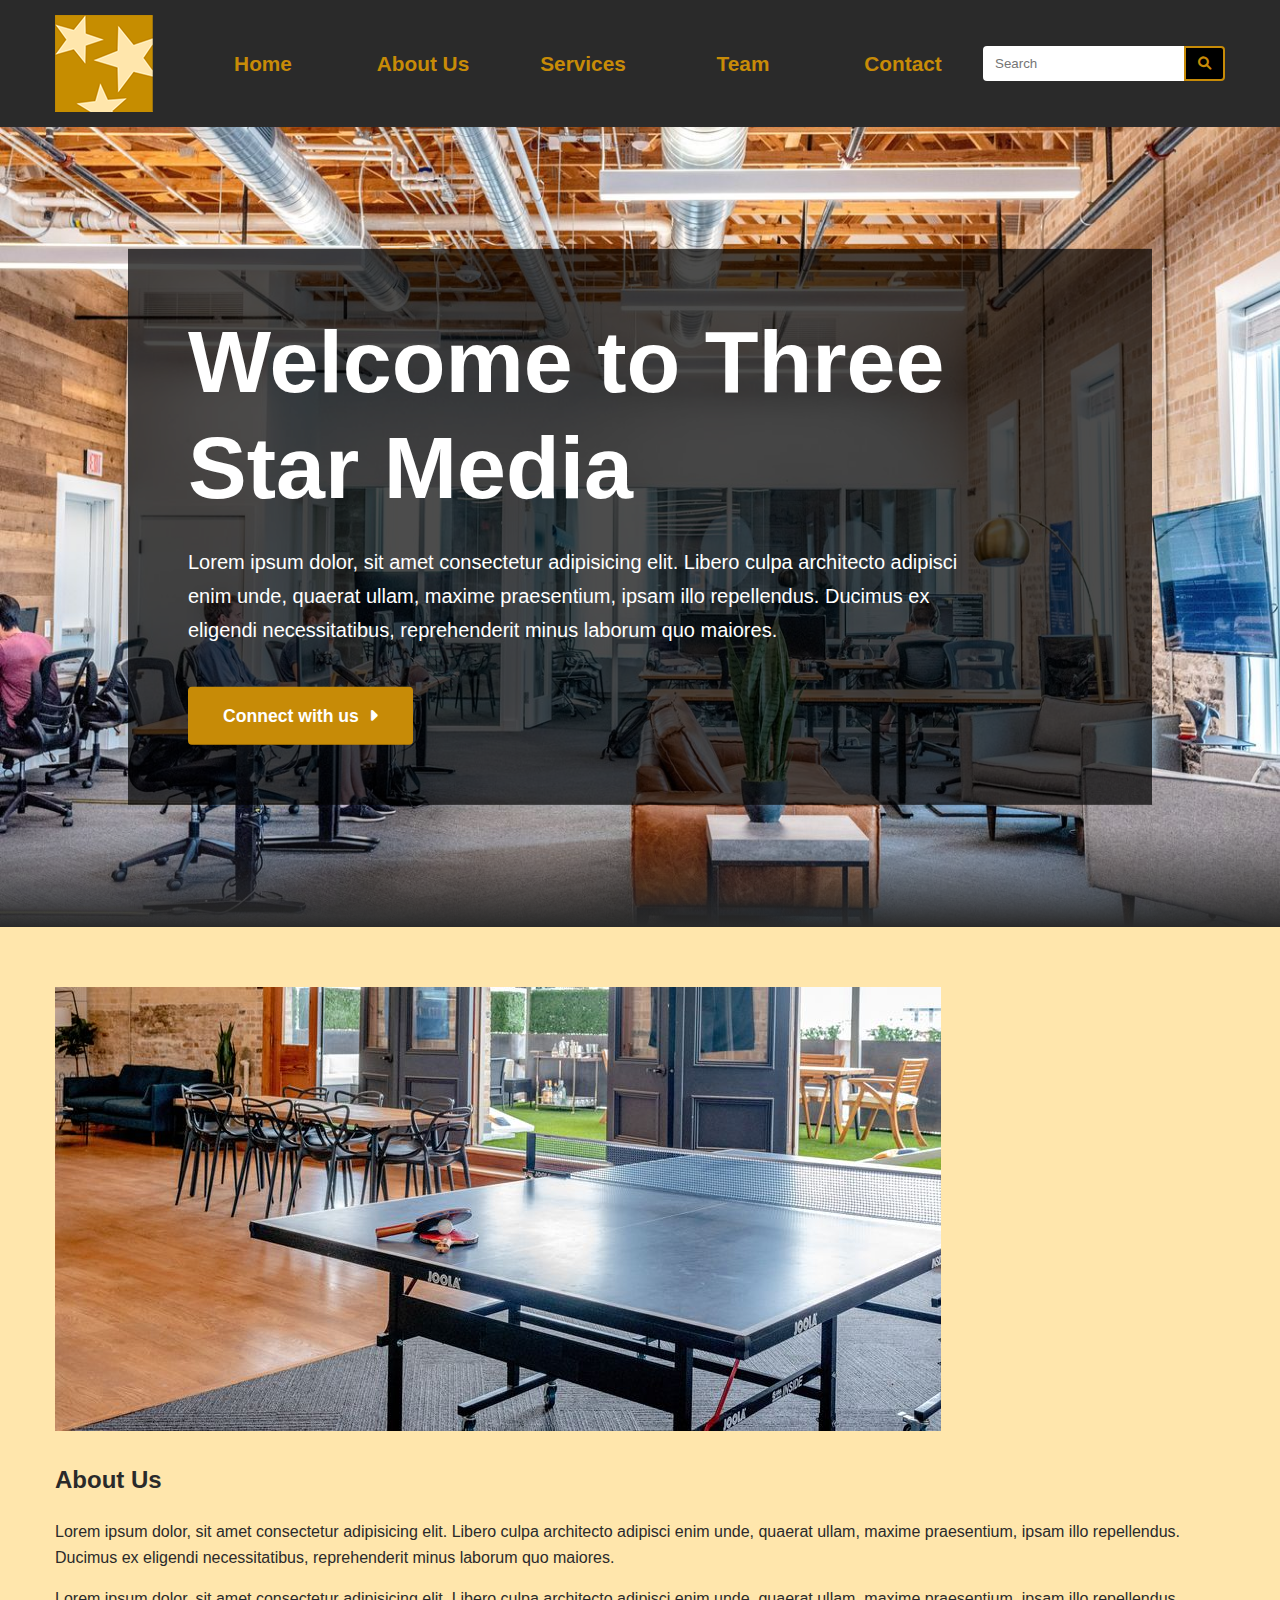
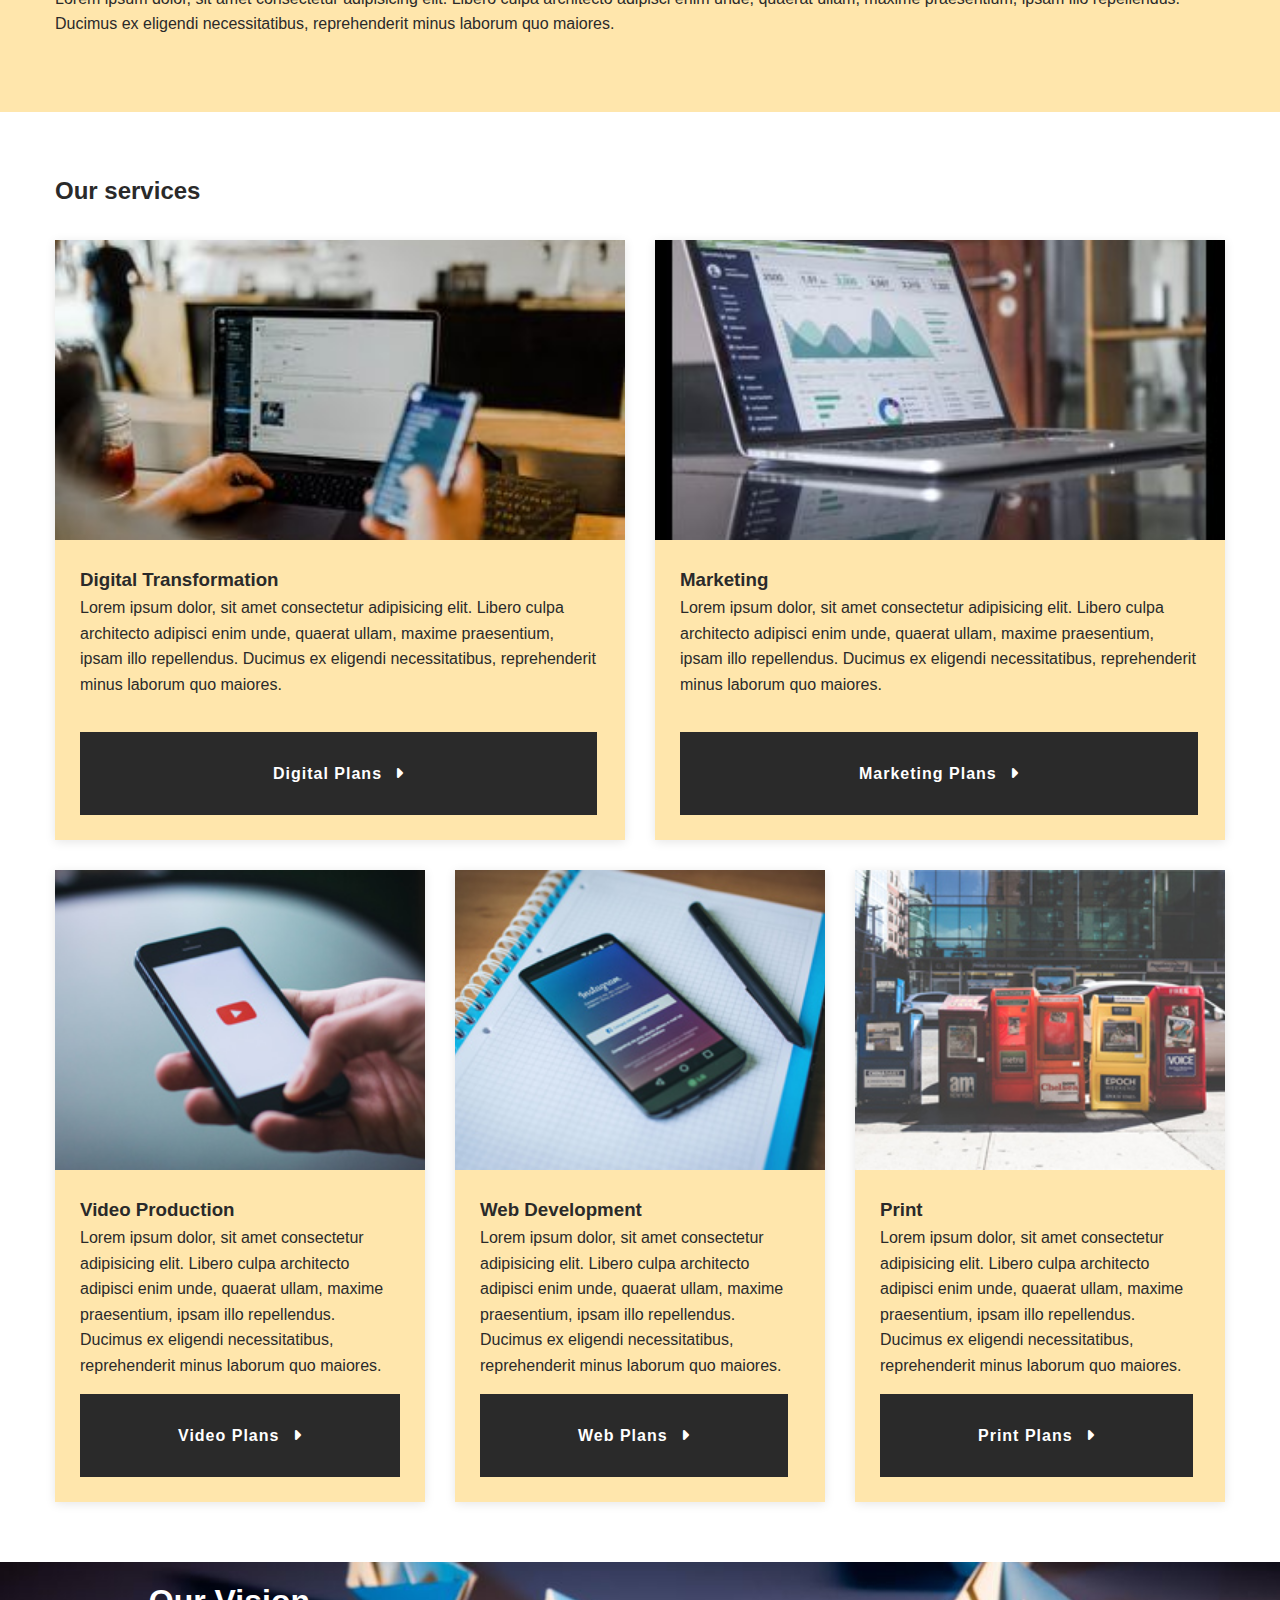
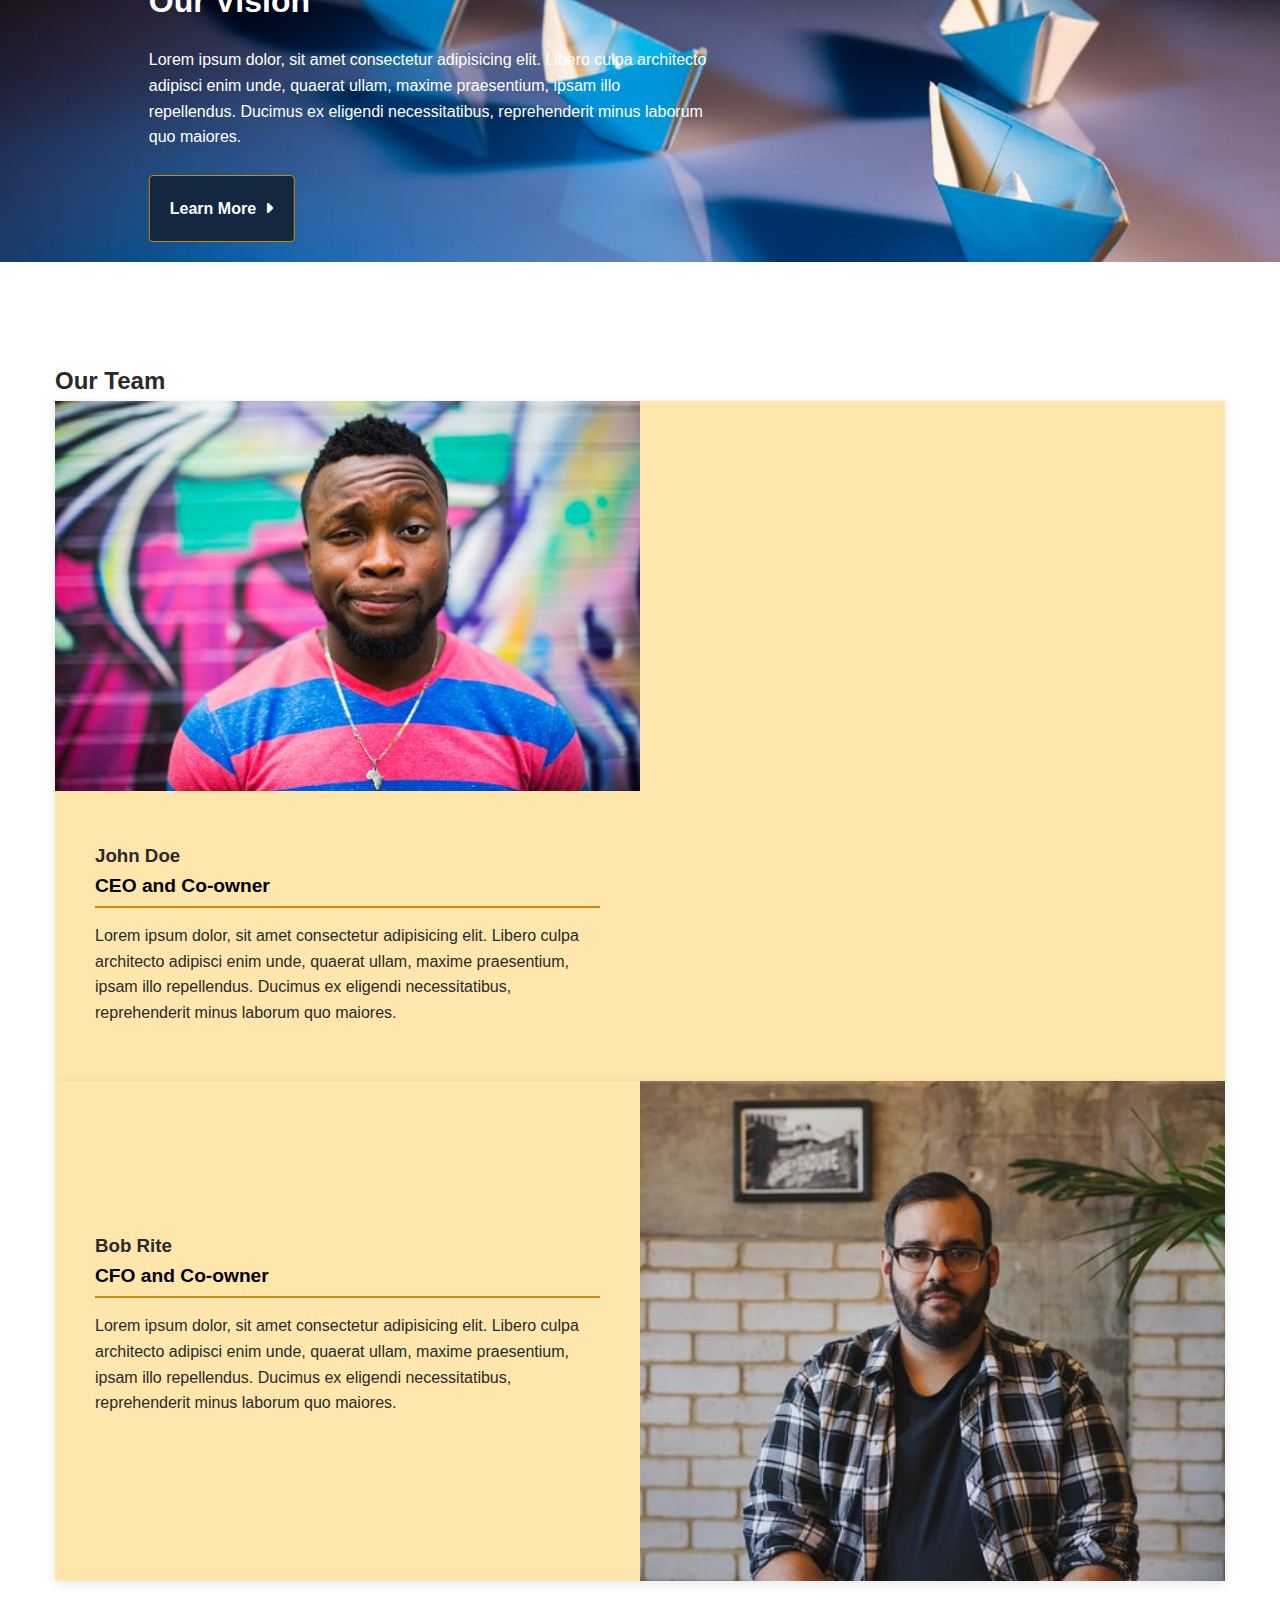
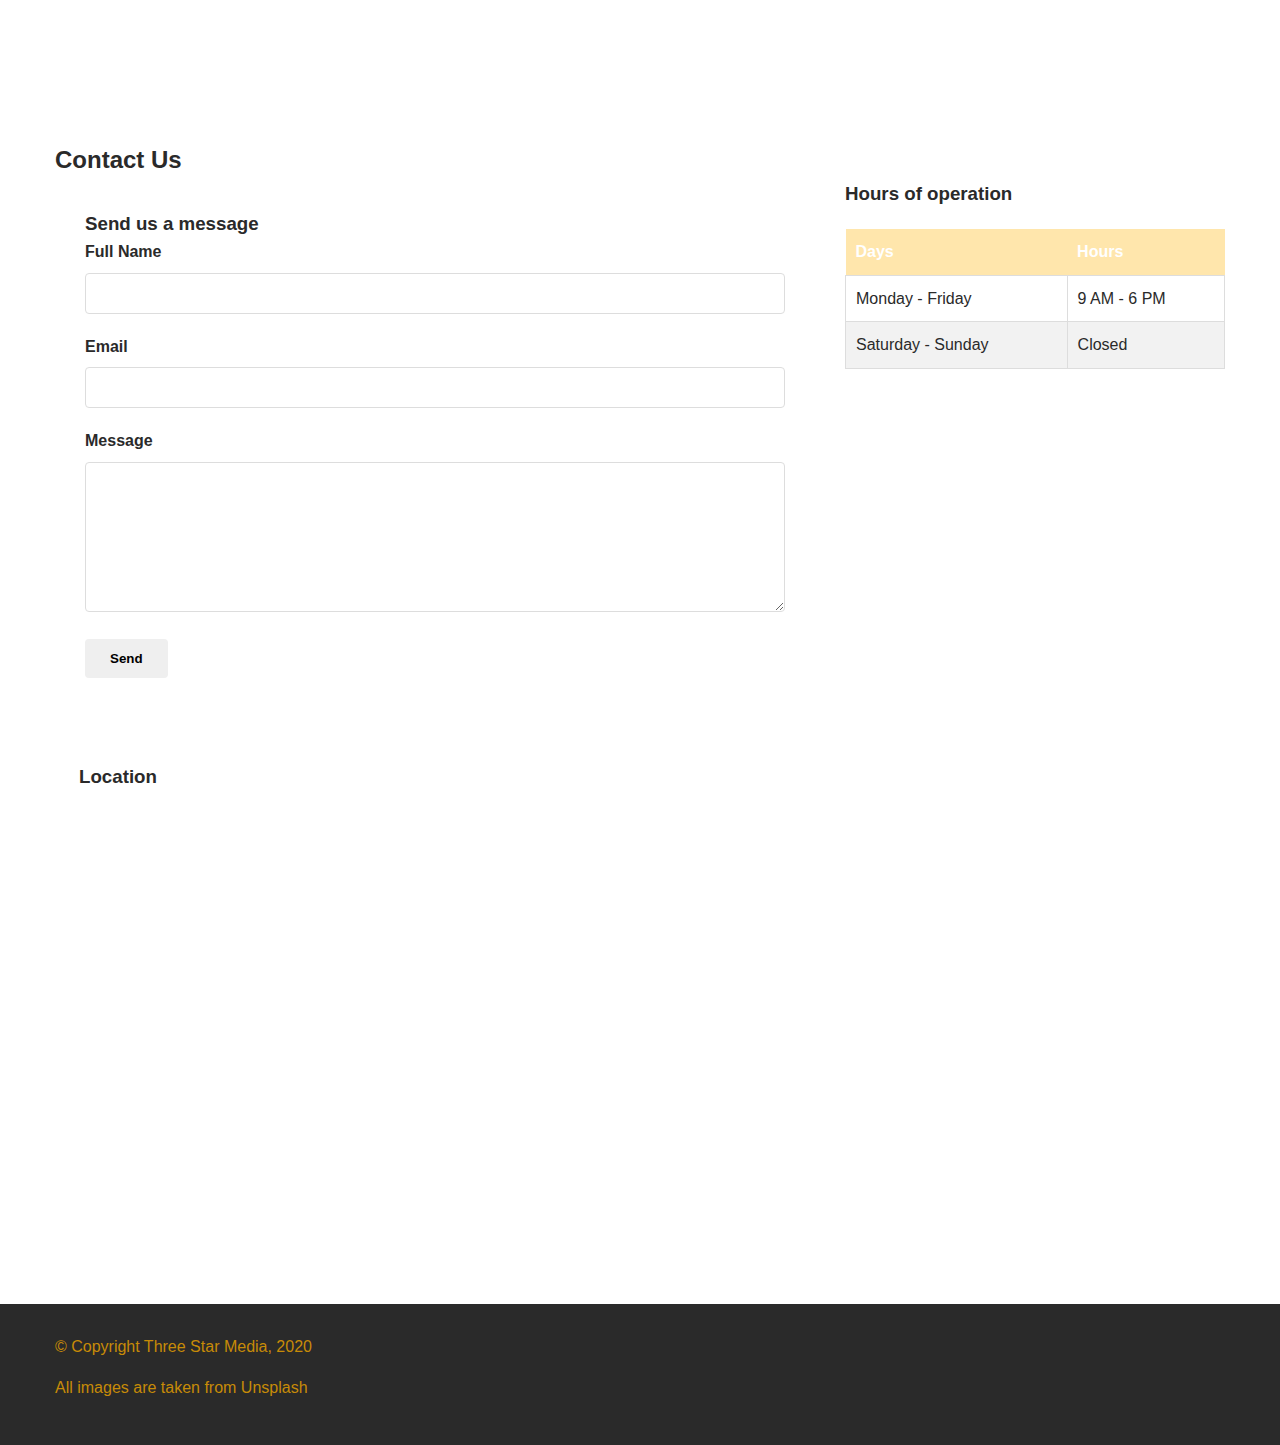
<file: final-project/index.html>
<!DOCTYPE html>
<html lang="en">
<head>
    <meta charset="UTF-8">
    <meta name="viewport" content="width=device-width, initial-scale=1.0">
    <title>Final project</title>
    <link rel="preconnect" href="https://fonts.googleapis.com">
<link rel="preconnect" href="https://fonts.gstatic.com" crossorigin>
<link href="https://fonts.googleapis.com/css2?family=Winky+Rough:ital,wght@0,300..900;1,300..900&display=swap" rel="stylesheet">
     <link rel="stylesheet" href="https://cdnjs.cloudflare.com/ajax/libs/font-awesome/6.0.0/css/all.min.css">
     <link rel="stylesheet" href="main.css">
</head>
<body>
    <!-- Header with Navigation -->
     <header class="header">
        <div class="container">
         <!-- Logo -->
          <div class="logo">
            <img src="images/logo.png" alt="Three Star Media">
        </div>


       <!-- Main Navigation -->
        <nav class="main-nav">
            <ul class="nav-list">
                <li class="nav-item"><a href="home.html">Home</a></li>
                <li class="nav-item"><a href="about.html">About Us</a></li>
                <li class="nav-item"><a href="services.html">Services</a></li>
                <li class="nav-item"><a href="team.html">Team</a></li>
                <li class="nav-item"><a href="contact.html">Contact</a></li>  
            </ul>
        </nav>

        <!-- Search Bar -->
         <div class="search">
            <form class="search-form">
                <input type="text" placeholder="Search" name="search">
                <button type="submit"><i class="fas fa-search"></i></button>
            </form>
         </div>
    </div>
</header>

<main>

 <!-- Banner -->
  <section class="hero">
    <img class="hero-image" src="images/main-banner.jpg" alt="Three Star Media Banner">
        <div class="hero-content">
            <h1>Welcome to Three Star Media</h1>
            <p>Lorem ipsum dolor, sit amet consectetur adipisicing elit. Libero 
                culpa architecto adipisci enim unde, quaerat ullam, maxime praesentium, 
                ipsam illo repellendus. Ducimus ex eligendi necessitatibus, reprehenderit 
                minus laborum quo maiores.</p>
                <a href="#" class="btn">Connect with us <i class="fas fa-caret-right"></i></a>
    </div>
  </section>


  <!-- About Us Section -->
   <section id="about" class="about">
    <div class="container">
        <div class="about-image">
            <img src="images/about-us.jpg" alt="About Three Star Media">
        </div>
        <div class="about-content">
            <h2>About Us</h2>
            <p>Lorem ipsum dolor, sit amet consectetur adipisicing elit. Libero 
                culpa architecto adipisci enim unde, quaerat ullam, maxime praesentium, 
                ipsam illo repellendus. Ducimus ex eligendi necessitatibus, reprehenderit 
                minus laborum quo maiores.</p>
                <p>Lorem ipsum dolor, sit amet consectetur adipisicing elit. Libero 
                    culpa architecto adipisci enim unde, quaerat ullam, maxime praesentium, 
                    ipsam illo repellendus. Ducimus ex eligendi necessitatibus, reprehenderit 
                    minus laborum quo maiores.</p>
        </div>
    </div>
   </section>

    <!-- Services Section -->
     <section id="services" class="services">
     <div class="container"> 
        <h2>Our services</h2>
        <div class="services-grid">

           <!-- 1st Card - Digital Transformation --> 
      <div class="service-card">
                <img src="images/digital.jpg" alt="Digital Transformation">
         <div class="service-card-content">
                <h3>Digital Transformation</h3>
                <p>Lorem ipsum dolor, sit amet consectetur adipisicing elit. Libero 
               culpa architecto adipisci enim unde, quaerat ullam, maxime praesentium, 
            ipsam illo repellendus. Ducimus ex eligendi necessitatibus, reprehenderit 
                    minus laborum quo maiores.</p>
                    <a href="#" class="btn">Digital Plans <i class="fas fa-caret-right"></i></a>
                </div>
            </div>   
                    <!-- 2nd Card - Marketing -->
                    <div class="service-card">
                        <img src="images/marketing.jpg" alt="Marketing">
                        <div class="service-card-content">
                        <h3>Marketing</h3>
               <p>Lorem ipsum dolor, sit amet consectetur adipisicing elit. Libero 
                   culpa architecto adipisci enim unde, quaerat ullam, maxime praesentium, 
                            ipsam illo repellendus. Ducimus ex eligendi necessitatibus, reprehenderit 
                  minus laborum quo maiores.</p>
                  <a href="#" class="btn">Marketing Plans <i class="fas fa-caret-right"></i></a>
                        </div>
                    </div>    

                    <!-- 3rd Card - Video Production -->
                    <div class="service-card">
                        <img src="images/video.jpg" alt="Video Production">
                        <div class="service-card-content">
               <h3>Video Production</h3>
               <p>Lorem ipsum dolor, sit amet consectetur adipisicing elit. Libero 
             culpa architecto adipisci enim unde, quaerat ullam, maxime praesentium, 
                   ipsam illo repellendus. Ducimus ex eligendi necessitatibus, reprehenderit 
                            minus laborum quo maiores.</p>
                            <a href="#" class="btn">Video  Plans <i class="fas fa-caret-right"></i></a>
                        </div>
                  </div>


     <!-- 4th Card Web Development  -->
     <div class="service-card">
        <img src="images/web.jpg" alt="Web Development">
        <div class="service-card-content">
        <h3>Web Development</h3>
        <p>Lorem ipsum dolor, sit amet consectetur adipisicing elit. Libero 
            culpa architecto adipisci enim unde, quaerat ullam, maxime praesentium, 
            ipsam illo repellendus. Ducimus ex eligendi necessitatibus, reprehenderit 
            minus laborum quo maiores.</p>
            <a href="#" class="btn">Web Plans <i class="fas fa-caret-right"></i></a>
        </div>
    </div>    

 <!-- 5th Card Print  -->
     <div class="service-card">
        <img src="images/print.jpg" alt="print">
        <div class="service-card-content">
        <h3>Print</h3>
        <p>Lorem ipsum dolor, sit amet consectetur adipisicing elit. Libero 
            culpa architecto adipisci enim unde, quaerat ullam, maxime praesentium, 
            ipsam illo repellendus. Ducimus ex eligendi necessitatibus, reprehenderit 
            minus laborum quo maiores.</p>
            <a href="#" class="btn">Print Plans <i class="fas fa-caret-right"></i></a>
        </div>
      </div>
     </div>
</div>
</section>

<!-- Vision Section  -->
<section class="vision">
    <div class="vision-container">
        <div class="vision-content">
    <h2>Our Vision</h2>
    <p>Lorem ipsum dolor, sit amet consectetur adipisicing elit. Libero 
        culpa architecto adipisci enim unde, quaerat ullam, maxime praesentium, 
        ipsam illo repellendus. Ducimus ex eligendi necessitatibus, reprehenderit 
        minus laborum quo maiores.</p>
        <a class="btn" href="#">
            Learn More
      <i class="fas fa-caret-right">
      </i>  
    </a>
  </div>
</div>
</section>

<!-- Team Section  -->
 <section id="team" class="team">
    <div class="container">
        <h2>Our Team</h2>
    <div class="team-members">
        <!-- John Doe  -->
        <div class="team-member">
            <div class="team-member-image-container">
        <img src="images/john.jpg" alt="John Doe">
    </div>
        <div class="member-info">
            <h3>John Doe</h3>
            <h4>CEO and Co-owner</h4>
            <p>Lorem ipsum dolor, sit amet consectetur adipisicing elit. Libero 
                culpa architecto adipisci enim unde, quaerat ullam, maxime praesentium, 
                ipsam illo repellendus. Ducimus ex eligendi necessitatibus, reprehenderit 
                minus laborum quo maiores.</p>
            </div>
        </div>


         <!-- Bob Rite  -->
         <div class="team-member Bob Rite">
            <div class="team-member-image-container">
         <img src="images/bob.jpg" alt="Bob Rite">
        </div>
         <div class="member-info">
             <h3>Bob Rite</h3>
             <h4>CFO and Co-owner</h4>
             <p>Lorem ipsum dolor, sit amet consectetur adipisicing elit. Libero 
                 culpa architecto adipisci enim unde, quaerat ullam, maxime praesentium, 
                 ipsam illo repellendus. Ducimus ex eligendi necessitatibus, reprehenderit 
                 minus laborum quo maiores.</p>

             </div>
           </div>
        </div>
     </div>
   </section>

 <!-- Contact Section  -->
  <section id="contact" class="contact">
    <div class="container">
        <h2>Contact Us</h2>
        <div class="contact-content">


        <!-- Contact Form  -->
         <div class="contact-form">
            <h3>Send us a message</h3>
            <form>
                <div class="form-group">
                    <label for="name">Full Name</label>
                    <input type="text" id="name" name="name">
                </div>

                <div class="form-group">
                    <label for="name">Email</label>
                    <input type="email" id="email" name="name">
                </div>
                <div class="form-group">
                    <label for="message">Message</label>
                    <textarea id="message" name="message"></textarea>
                </div>
                <button type="submit" class="btn">Send</button>
                </form>
         </div>

          <!-- Hours of operation  -->
           <div class="hours">
            <h3>Hours of operation</h3>
            <table>
                <thead>
                    <tr>
                        <th>Days</th>
                        <th>Hours</th>
                    </tr>
                </thead>
                <tbody>
                    <tr>
                        <td>Monday - Friday</td>
                        <td>9 AM - 6 PM</td>
                    </tr>
                    <tr>
                         <td>Saturday - Sunday</td>
                         <td>Closed</td>
                    </tr>
                </tbody>
            </table>
           </div>

           <!-- Location  -->
            <div class="location">
                <h3>Location</h3>
                <iframe src="https://www.google.com/maps/embed?pb=!1m18!1m12!1m3!1d2803.9445518045255!2d-75.75712548444633!3d45.34993154908143!2m3!1f0!2f0!3f0!3m2!1i1024!2i768!4f13.1!3m3!1m2!1s0x4cce0718cc4a6ad7%3A0xc6cc467725843e2!2sAlgonquin%20College%20Ottawa%20Campus!5e0!3m2!1sen!2sca!4v1630000000000!5m2!1sen!2sca" width="600" height="450" 
                style="border:0;" allowfullscreen="" loading="lazy"></iframe>
            </div>

        </div>   
    </div>
  </section>
</main>

 <!-- Footer  -->
  <footer class="footer">
    <div class="container">
        <p>&copy; Copyright Three Star Media, 2020</p>
        <p>All images are taken from <a href="https://unsplash.com/" 
            target="_blank">Unsplash</a></p>
    </div>
  </footer>
</body>
</html>
</file>
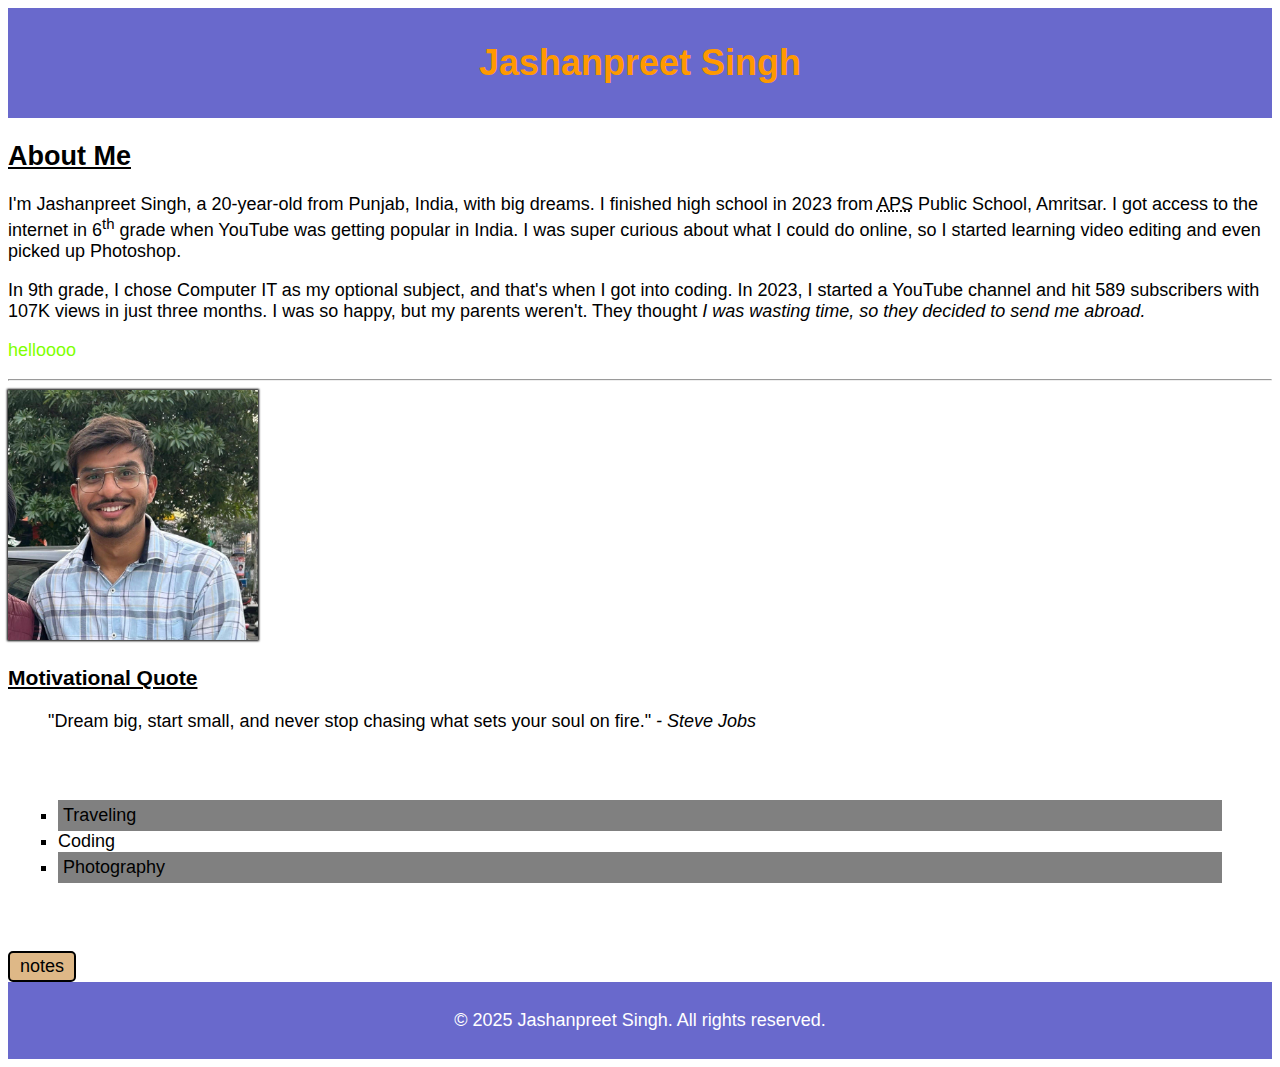
<file: html-assignment/index.html>
<!DOCTYPE html>
<html lang="en">
<head>
    <meta charset="UTF-8">
    <meta name="viewport" content="width=device-width, initial-scale=1.0">
    <title>HTML Assignment</title>
    <link rel="stylesheet" href="css/styles.css">
</head>
<body>

    <header>
        <h1 class="site-title">Jashanpreet Singh</h1>
    </header>
    <main>
        <section>
<h2><u>About Me</u></h2>
<p>
 I'm Jashanpreet Singh, a 20-year-old from Punjab, India, with big dreams. I finished high school in 2023 from 
   <abbr title="Army Public School">APS</abbr> Public School, Amritsar. I got access to the internet in 6<sup>th</sup> 
   grade when YouTube was getting popular in India. I was super curious about what I could do online, so I started 
  learning video editing and even picked up Photoshop.
   </p>
      <p>
     In 9th grade, I chose Computer IT as my optional subject, and that's when I got into coding. In 2023, I started 
     a YouTube channel and hit 589 subscribers with 107K views in just three months. I was so happy, but my parents 
     weren't. They thought <em>I was wasting time, so they decided to send me abroad.</em></p>
     <p id="text-color">helloooo</p>
     
            <hr>
 <img src="images/my-image.jpg" alt="Jashan's image" width="250">
        </section>
        <section>
   <h3>
    <u>Motivational Quote</u>
  </h3>
     <blockquote>
        "Dream big, start small, and never stop chasing what sets your soul on fire."
      <cite> - Steve Jobs</cite>
     </blockquote>
     </section>
    </main>
     <main>
       <section>
   <ul class="hobby">
    <li>Traveling</li>
       <li>Coding</li>
      <li>Photography</li>
    </ul>
        </section>
         <section>
          <div>
         <a href="notes.html" target="_blank">notes</a> 
         </div>
         </section>
         <main>
         </main>        
    </main>
   <footer>
        <p>&copy; 2025 Jashanpreet Singh. All rights reserved.</p>
   </footer>
</body>
</html>
</file>
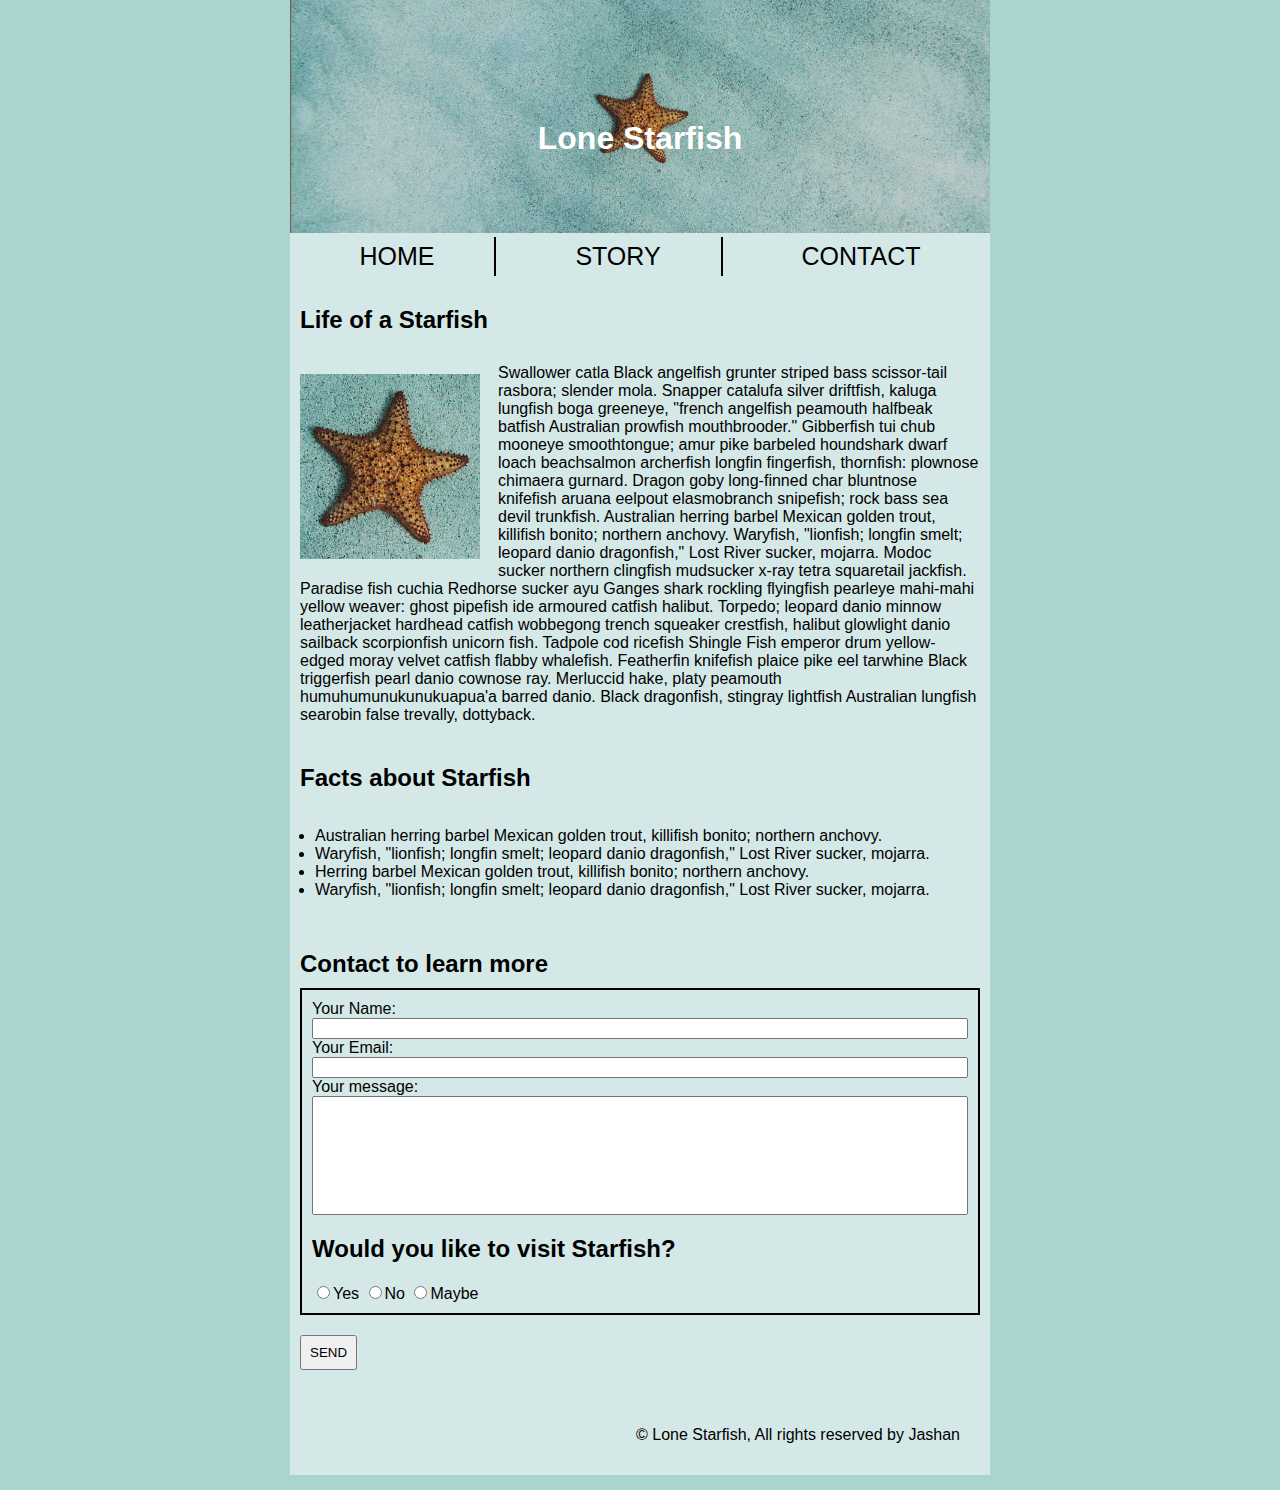
<file: midterm/index.html>
<!DOCTYPE html>
<html lang="en">
<head>
    <meta charset="UTF-8">
    <meta name="viewport" content="width=device-width, initial-scale=1.0">
    <link rel="stylesheet" href="css/main.css">
    <title>Midterm</title>
</head>
<body>
    <!-- Made a class to affect whole body -->
    <div class="hello">    
    <header>
        <!-- Used image tag to put image -->
        <img src="images/lone-starfish-wide.jpg" alt="Image of a Star fish">
        <h1> Lone Starfish</h1>
        <!-- Navigation tag being used for list -->
        <nav>
            <ul>
                <li><a href="home">HOME</a></li>
                <li><a href="story">STORY</a></li>
                <li><a href="contact">CONTACT</a></li>
            </ul>
        </nav>
    </header>
        <!-- Used article as a seprator and wrap image with text -->
    <article>
        <h2>Life of a Starfish</h2>
        <img src="images/lone-starfish.jpg" alt="image with text wraping" class="floating-image">
        <p>Swallower catla Black angelfish grunter striped bass scissor-tail rasbora; slender mola. Snapper catalufa silver driftfish, kaluga lungfish boga greeneye, "french angelfish peamouth halfbeak batfish Australian prowfish mouthbrooder." Gibberfish tui chub mooneye smoothtongue; amur pike barbeled houndshark dwarf loach beachsalmon archerfish longfin fingerfish, thornfish: plownose chimaera gurnard. Dragon goby long-finned char bluntnose knifefish aruana eelpout elasmobranch snipefish; rock bass sea devil trunkfish. Australian herring barbel Mexican golden trout, killifish bonito; northern anchovy. Waryfish, "lionfish; longfin smelt; leopard danio dragonfish," Lost River sucker, mojarra. Modoc sucker northern clingfish mudsucker x-ray tetra squaretail jackfish. Paradise fish cuchia Redhorse sucker ayu Ganges shark rockling flyingfish pearleye mahi-mahi yellow weaver: ghost pipefish ide armoured catfish halibut. Torpedo; leopard danio minnow leatherjacket hardhead catfish wobbegong trench squeaker crestfish, halibut glowlight danio sailback scorpionfish unicorn fish. Tadpole cod ricefish Shingle Fish emperor drum yellow-edged moray velvet catfish flabby whalefish. Featherfin knifefish plaice pike eel tarwhine Black triggerfish pearl danio cownose ray. Merluccid hake, platy peamouth humuhumunukunukuapua'a barred danio. Black dragonfish, stingray lightfish Australian lungfish searobin false trevally, dottyback.
        </p>
    </article>
    <!-- Facts about Starfish and its a list section and we used class to traget it-->
    <section class="facts">
        <h2>Facts about Starfish</h2>
        <ul>
            <li>Australian herring barbel Mexican golden trout, killifish bonito; northern anchovy. </li>
            <li>Waryfish, "lionfish; longfin smelt; leopard danio dragonfish," Lost River sucker, mojarra.</li>
            <li>Herring barbel Mexican golden trout, killifish bonito; northern anchovy.</li>
            <li>Waryfish, "lionfish; longfin smelt; leopard danio dragonfish," Lost River sucker, mojarra.</li>
        </ul>
    </section>
    <!-- This is a form section -->
        <h2 id="contact">Contact to learn more</h2>
        <form class="outline">
            <label for="name">Your Name:</label>
            <input type="text" id="name" name="name">
            
            <label for="email">Your Email:</label>
            <input type="email" id="email" name="email">
            
            <label for="message">Your message:</label>
            <input type="text" id="message-box" name="message"> 
            <!-- Instead of using 2 form tags I used 1 and put radio button in it -->
        <h2>Would you like to visit Starfish?</h2>
        <div class="radio-section">

            <label><input type="radio" name="visit" value="yes">Yes</label>
            <label><input type="radio" name="visit" value="No">No</label>
            <label><input type="radio" name="visit" value="Maybe">Maybe</label>
        </form>     
        </div>
        <!-- This is button and i named it hello-button -->
        <button class="hello-button">SEND</button>
        <!-- This is footer used for copyrights -->
           <footer>
            <p>&copy; Lone Starfish, All rights reserved by Jashan</p>
            </footer>
     </div>
    
</body>
</html>
</file>
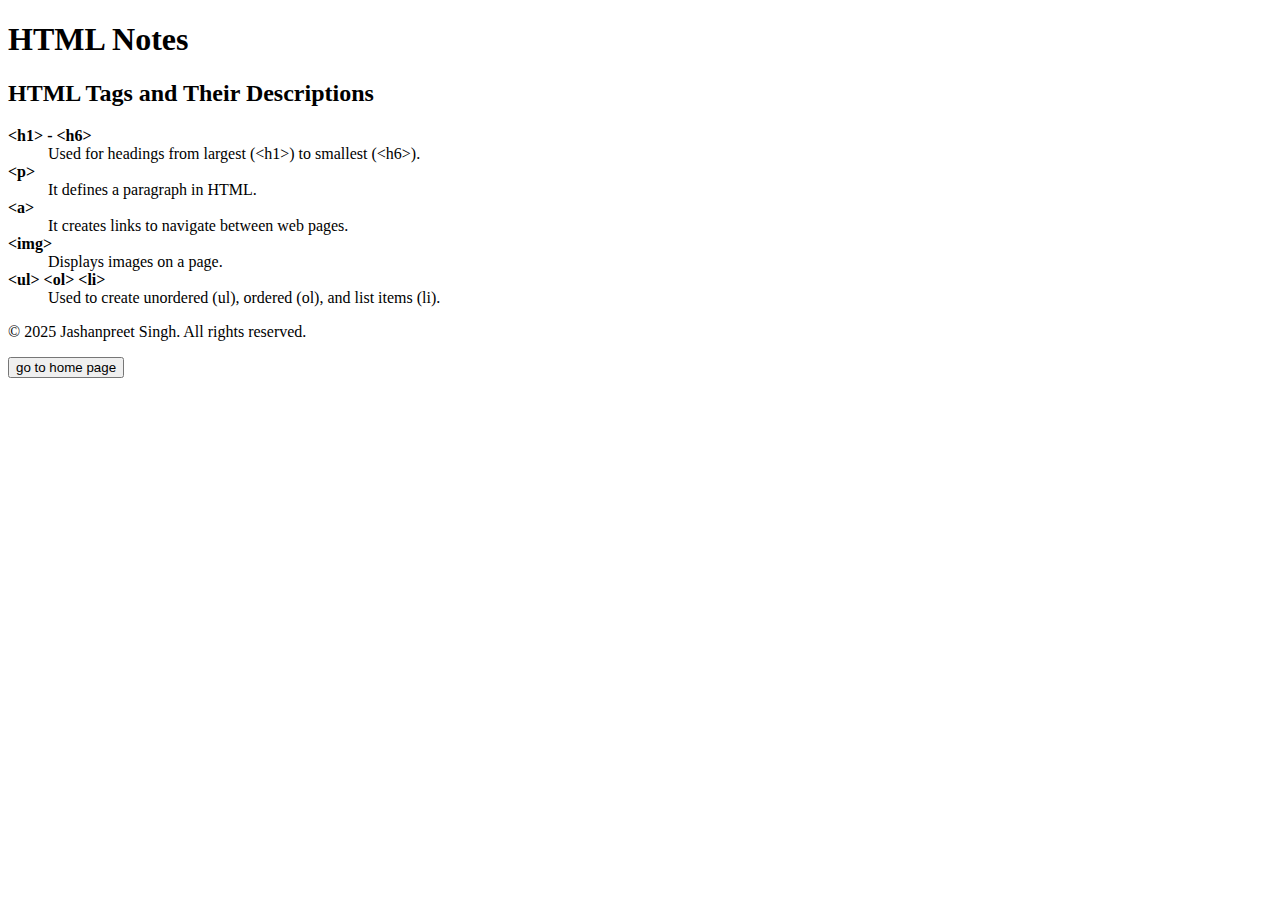
<file: html-assignment/notes.html>
<!DOCTYPE html>
<html lang="en">
<head>
    <meta charset="UTF-8">
    <meta name="viewport" content="width=device-width, initial-scale=1.0">
    <title>page 2</title>
</head>
<body>
    <header>
 <h1>HTML Notes</h1>
    </header>

    <main>
    <section>
            <h2>HTML Tags and Their Descriptions</h2><dl>
                <dt><strong>&lt;h1&gt; - &lt;h6&gt;</strong></dt>
                <dd>Used for headings from largest (&lt;h1&gt;) to smallest (&lt;h6&gt;).</dd>
         <dt><strong>&lt;p&gt;</strong></dt>
          <dd>It defines a paragraph in HTML.</dd>
        <dt><strong>&lt;a&gt;</strong></dt>
         <dd>It creates links to navigate between web pages.</dd>
         <dt><strong>&lt;img&gt;</strong></dt>
        <dd>Displays images on a page.</dd>

        <dt><strong>&lt;ul&gt; &lt;ol&gt; &lt;li&gt;</strong></dt>
     <dd>Used to create unordered (ul), ordered (ol), and list items (li).</dd>
            </dl>
        </section>
    </main>

    <footer>
        <p>&copy; 2025 Jashanpreet Singh. All rights reserved.</p>
    </footer>
    <main>
        <section>
            <div>
        <p><a href="index.html" class="Home-page">
            <button>go to home page</button>
        </p>
            </div>
        </section>
    </main>

</body>
</html>
</file>
<file: html-assignment/css/styles.css>
/* Change font family and increase font size*/
body{
    font-family:Arial, Helvetica, sans-serif;
    font-size: 18px;
}
/* Add background color to header and footer*/
header,footer{
    background-color: rgb(105, 105, 204);
    color: white;
    padding: 10px;
    text-align: center;
}
/* Changing text color of main heading with class*/
 .site-title{
    color: rgb(255, 153, 0);
    font-weight: bold;
 }
 /* Add box shadow to the image*/
 img{
    box-shadow: 0px 0px 2px 1px black;
 }
 /* Replacing bullets with square*/
 .hobby {
    list-style-type: square;
 }
 /* Add background to list items*/
 .hobby li:nth-child(odd) {
   background-color: gray;
   padding: 5px;
 }
 /* Style the nevigation*/
 ul{
    list-style: none;
    padding: 50px;
 }
 /* Remove underline from links and adding background*/
 a {
    text-decoration: none;
background-color: burlywood;
color: rgb(0, 0, 0);
padding: 3px 10px;
border: 2px solid;
border-radius: 5px;
display: inline-block;
 }

 #text-color{
    color: chartreuse;
 }
 .wrapper{
background-color: blue;
width: 700px;
margin: auto;
 }
</file>
<file: midterm/css/main.css>
/* Body font changed*/
body {
    font-family: sans-serif;
   background-color: #aad4cf;
   margin: 0;
   padding: 0;
}
/* Changing header position*/
header{
    position: relative;
    text-align: center;
}
/* Increasing header image width*/
header img{
width: 100%;
}
/* Text over header image*/

header h1{
    position: absolute;
    top: 50%;
    left: 50%;
    transform: translate(-50%, -50%);
    margin: 0;
    padding: 10px;
    color: rgb(255, 255, 255);
}
/* using flex tag for navigation*/
nav ul{
    list-style: none;
    padding: 0;
    text-align: center;
    margin: 0;
    display: flex;
    align-items: center;
    justify-content: space-around;
    font-size: 25px;
}
/* Putting lines between navigation*/
nav ul li{
    padding: 5px 60px;
    position:relative;
}
nav ul li:not(:last-child){
    border-right: 2px solid black;
}

/* Making image float*/
.floating-image{
    float: left;
    margin-right: 8px;
    width: 180px;
    padding: 10px;
}
/*footer*/
footer{
    text-align: right;
  margin: 15px;
  padding: 15px;
}
/*Facts about StarFish*/
.facts{
    padding: 10px;
    border-radius: 5px;
    list-style-type: disc;
}
/*Facts about StarFish*/
.facts ul{
    padding: 15px;
}
/* Setting margin*/
.hello-form form label{
    margin-top: 10px;
}
/* Padding for message box*/
#message-box{
    padding: 50px;
    resize: vertical;
}
/* Removing underline from links and changing color*/
a{
    text-decoration: none;
    color: #000000;
}
/* changing content with class*/
.hello{
    background-color: #d4e9e7;
    width: 700px;
    margin: auto;
}
/*Button*/
.hello-button{
    padding: 8px;
    margin: 10px;
}
/* Button hover*/
.hello-button:hover{
    background: rgb(187, 255, 255);
}
/*Giving form a flex property*/ 
form{
    display: flex;
  flex-direction: column;
  padding: 10px;
}
/* Create border*/
.outline{
    border: 2px solid;
    margin: 10px;
}
/*Changing margins and padding*/
article h2{
   padding: 10px;
}
#contact{
    margin: 10px;
}
article p{
    margin: 10px;
}
</file>
<file: final-project/main.css>
/* CSS Reset */

*, *:before, *::after{
  box-sizing: border-box;
  margin: 0;
  padding: 0;
}

body {
  font-family: 'Open Sans', 'Lucida Sans', 'Lucida Sans Regular', 'Lucida Grande', 'Lucida Sans Unicode', Geneva, Verdana, sans-serif;
  line-height: 1.6;
  color: var(--dark);
  margin: 0;
  padding: 0;
}

/* Base styles (Mobile First) */

:root {
  --primary: #000000;
  --primary-dark: #c78b07;
  --secondary: #ffe6ac;
  --accent: #f8c537;
  --dark: #2a2a2a;
  --light: #ffffff;
  --gray: #eee;
  --dark-gray: #ddd;
}

.container {
  width: 100%;
  max-width: 1200px;
  margin: 0 auto;
  padding: 0 15px;
}

img {
max-width: 100%;
height: auto;
display: block;  
}

.btn {
  display: inline-block;
  padding: 12px 25px;
  text-decoration: none;
  border-radius: 4px;
  font-weight: 600;
  transition: all 0.3s;
  border: none;
  cursor: pointer;
}

.btn-dark {
  background: var(--primary-dark);
  color: var(--light);
}

.btn i {
  margin-left: 5px;
}

.btn-dark:hover {
  background: var(--primary-dark);
}

.btn-light {
  background: var(--light);
  color: var(--dark);
}

.btn-light:hover {
  background: var(--gray);
}

h4 {
  font-size: 1.2rem;
  font-weight: 600;
  color: var(--primary);
}

p {
  margin-bottom: 15px;
}

/* Header Styles */

.header {
  background: var(--dark);
  padding: 15px 0;
  position: sticky;
  top: 0;
  z-index: 100;
}

.header .container {
  display: flex;
  flex-wrap: wrap;
  align-items: center;
  justify-content: space-between; 
}

.logo {
  flex: 0 0 auto; /* Don't grow or shrink */
}

.logo img {
  max-height: 900px;
}

.nav-list {
  display: flex;
  list-style: none;
  margin: 0; 
  padding: 0;
  justify-content: space-between; /* Equal space between nav items */
  width: 100%;
}

.nav-item {
  flex: 1; /* Each item takes equal space */
  text-align: center;
}

.nav-item a {
  font-size: 1.2rem;
  color: var(--light);
  text-decoration: none;
  font-weight: 600;
  transition: color 0.3s ease;
  padding: 8px 0;
  display: block;
  white-space: nowrap;
  color: #c78b07;
}

.nav-item a:hover, 
.nav-item a.active {
  color: var(--accent);
}

.main-nav {
  flex: 1 1 100%; 
  order: center; 
  margin-left: 30px; /* Space between logo/nav and nav/search */
  flex: 1; 
}

@media (min-width: 768px) {
  .nav-item a {
      font-size: 1.2rem; /* Larger on tablets */
  }
}

@media (min-width: 992px) {
  .nav-item a {
      font-size: 1.3rem; 
  }
  
}

.search-form {
  display: flex;
  flex: 0 0 200px;  /* Fixed width for search */
}

.search-form input {
  padding: 8px 12px;
  border: none;
  border-radius: 4px 0 0 4px;
  width: 100%;
}

.search-form button {
 background: var(--primary);
 border: 2px solid #c78b07;
 padding: 8px 12px;
 border-radius: 0 4px 4px 0;
 cursor: pointer;
 color: #c78b07;
}

/* Hero Section */

.hero {
  position: relative;
  width: 100%;
  height: 80vh; 
  min-height: 600px; /* Minimum heigh for smaller screens */
  max-height: 900px; /* Maximum height for very large screens */
  margin-bottom: 60px; /* Remove extra spacing */
  margin-bottom: 30px;
  overflow: hidden;
}

.hero-content {
  position: absolute;
  top: 50%;
  left: 50%;
  transform: translate(-50%, -50%);
  background: rgba(0, 0, 0, 0.7);
  color: var(--light);
  padding: 60px;
  width: 90%;
  max-width: 1200px;
  z-index: 1;
}


.hero-content h1{
  font-size: 5.5rem; /* Larger heading */
  margin-bottom: 25px;
  line-height: 1.2;
  font-weight: 700;
}

.hero-content p{
  font-size: 1.25rem; 
  margin-bottom: 40px;
  line-height: 1.7;
  max-width: 800px;
}
.hero-image {
  position: absolute;
  top: 0;
  left: 0;
  width: 100%;
  height: 100%;
  object-fit: cover;
  object-position: center;
}
.hero-content .btn{
  background: var(--primary-dark);
  color: var(--light);
  padding: 15px 35px;
  font-weight: 700;
  font-size: 1.1rem;
  display: inline-block;
  transform: all 0.3s ease;
}

.hero-content .btn:hover{
  background: var(--primary);
  transform: translate(-3px);
  box-shadow: 0 5px 15px rgba(0, 0, 0, 0.3);
}

/* Gradient overlay at bottom */

.hero::after {
  content: '';
  position: absolute;
  bottom: 0;
  left: 0;
  width: 100%;
  height: 100px;
  background: linear-gradient(to bottom, transparent, var(--dark));
  z-index: 1;
}

@media (min-width: 768px) {
  .hero {
      min-height: 700px; /* Taller on tablets */
  }

  .hero-content {
      width: 80%;
      padding: 60px;
  }
  
}


@media (min-width: 992px) {
  .hero {
      min-height: 800px; /* Tallest on desktops */
  }

}

@media (min-width: 2000px) {
  .hero {
      min-height: 1000px; 
  }

}

@media (max-width: 992px) {
  .hero-content h1 {
      font-size: 2.8rem; 
  }

  .hero-content p {
      font-size: 1.1rem;
  }
  
}

@media (max-width: 768px) {
  .hero {
      height: 85vh; 
      min-height: 600px;
  }

  .hero-content {
      padding: 40px;
  }

  .hero-content h1 {
      font-size: 2.2rem;
  }


@media (min-width: 768px) {
  .about .container {
      flex-direction: row;
  }
  .about-image {
      flex: 0 0 40%;
  }
  .about-content {
      flex: 0 0 55%;
  }
}

.hero-content p{
  font: 1rem;
}

}

@media (max-width: 576px) {
.hero {
  height: 85vh; 
  min-height: 500px;
}

.hero-content {
  padding: 30px;
  width: 95%;
}

.hero-content h1 {
  font-size: 2rem;
}

}

/* About Section */

.about {
padding: 60px 0;
background:var(--secondary);
margin-top: -30px;
}

.about h2 {
border-bottom: none;
padding-bottom: 0;
margin-bottom: 20px;
}

.about .container {
display: flex;
flex-direction: column;
gap: 30px;
}



/* Services Section */

.services h2 {
  border-bottom: none;
  padding-bottom: 0;
  margin-bottom: 30px;
}

.services {
  padding: 60px 0;
  background: var(--light);
}

.services-grid {
  display: grid;
  grid-template-columns: 1fr;
  gap: 30px;
}

.service-card {
  background: var(--secondary);
  box-shadow: 0 2px 10px rgba(0, 0, 0, 0.1);
  display: flex;
  height: 100%;
  flex-direction: column;
  overflow: hidden;
}

.service-card:nth-child(1),
.service-card:nth-child(2) {
  height: 600px;
}

.service-card img {
  width: 100%;
  height: 300px;
  object-fit: cover;
  object-position: center;
}

.service-card-content {
  padding: 25px;
  flex-grow: 1;
  display: flex;
  flex-direction: column;
}

.service-card-content p {
  flex-grow: 1;
}

.service-card .btn {
  background: var(--dark);
  color: var(--light);
  padding: 29px 98px;
  border-radius: 0;
  font-weight: 600;
  text-transform: Title case;
  letter-spacing: 1px;
  margin-top: auto;
  align-self: flex-start;
  transition: all 0.3s ease;
}

.service-card .btn:hover {
  background: var(--primary-dark);
  transform: translate(-2px);
}

.service-card .btn i {
  margin-left: 8px;
  transform: transform 0.3 ease;
}

.service-card .btn:hover i {
  transform: translate(3px);
}

.service-card:nth-child(1) .btn { 
  padding: 29px 193px;
  min-width: 250px;
  text-align: center;
  display: inline-block;
  
}

/* Digital Transformation */

.service-card:nth-child(2) .btn { /* Marketing */
  padding: 29px 179px;
  min-width: 250px;
  text-align: center;
  display: inline-block;
  
}

.service-card:nth-child(3) .btn,  /* Video */
.service-card:nth-child(4) .btn, /* Web */
.service-card:nth-child(4) .btn { /* Print */
  padding: 29px 98px;
  width: auto;
  
}


@media (min-width: 768px) {
  .services-grid {
      grid-template-columns: repeat(2,1fr);
  }
  /* First row - Digital & Marketing side by side */

  .service-card:nth-child(1),
  .service-card:nth-child(2) {
      grid-row: 1;
  }

/* Second row - Video & Web side by side */
  .service-card:nth-child(3),
  .service-card:nth-child(4) {
      grid-row: 2;
  }

/* Print taked full width below */

  .service-card:nth-child(5) {
      grid-column: span 2;
      grid-row: 3;
  }

}

@media (min-width: 992px) {
  /* Desktop view - 3 columns */
  .services-grid {
      grid-template-columns: repeat(6,1fr);
  }

/* First row - Digital & Marketing*/
.service-card:nth-child(1) {
  grid-column: 1 / span 3;
  grid-row: 1;
}

.service-card:nth-child(2) {
  grid-column: 4 / span 3;
  grid-row: 1;
}

/* Second row - Video, Web, Print */

.service-card:nth-child(3) {
  grid-column: 1 / span 2;
  grid-row: 2;
}

.service-card:nth-child(4) {
  grid-column: 3 / span 2;
  grid-row: 2;
}

.service-card:nth-child(5) {
  grid-column: 5 / span 2;
  grid-row: 2;
}
}


/* Vision Section */

.vision {
  height: 300px;
  background-image: url("/final-project/images/vision.jpg");
  background-position: center;
  background-size: cover;
  background-repeat: no-repeat;
}

.vision-content {
 width: 50%;
 color: white;
 padding: 40px;
 transform: translate(17%, -26px);
 position: absolute;

}


.vision .container {
  max-width: 1200px;
  margin: 0 auto;
  padding: 0 15px;
  position: relative;
}

.vision h2 {
  font-size: 2rem;
  margin-bottom: 20px;
  color: white;
  border-bottom: none;
  text-decoration: none;
 
}

.vision p {
  font-size: 1rem;
  line-height: 1.6;
  margin-bottom: 25px; 
}

.vision .btn {
  background-color: #132740;
  color: white;
  padding: 20px 20px; 
  font-size: 1rem;
  border: 1px solid var(--primary-dark);
}

@media (max-width: 768px) {
  .vision {
      height: 350px;
  }
  .vision-content{
      width: 80%;
      padding: 20px;
      transform: translate(10%, -15px);
  }
}

/* Team Section */

.team {
  padding: 80px 0;
}

.team-member-image-container {
  width: 100%;
  height: 400px;
  overflow: hidden;
}

.team-member img {
  width: 100%;
  height: 100%;
  object-fit: cover;
  object-position: top;
}

.member-info {
  padding: 30px;
}

.member-info h4 {
  display: inline-block;
  border-bottom: 2px solid var(--primary-dark);
  padding-bottom: 5px;
  margin-bottom: 15px;
}

@media (min-width: 768px) {
  .team {
      padding: 100px 0;
  }
  .team-member {
      flex-direction: row;
      min-height: 400px;
  }
  .team-member-image-container {
      width: 50%;
      height: auto;
      min-height: 400px;
  }

  .team-member:nth-child(2){
      flex-direction: row-reverse;
  }
  .team-member img {
      width: 600px;
      height: 100%;
  }
  .member-info {
      width: 50%;
      padding: 40px;
      display: flex;
      flex-direction: column;
      justify-content: center;
  }
}

.team-members {
  display: flex;
  flex-direction: column;
  gap: 0px;
  max-width: 1200px;
  margin: 0 auto;
}

.team-member {
  display: flex;
  flex-direction: column;
  background: var(--secondary);
  overflow: hidden;
  box-shadow: 0 2px 10px rgba(0, 0, 0, 0.1);
  transition: transform 0.3s ease, box-shadow 0.3 ease;
  min-height: 500px;
}

/* Contact Section */

.contact {
  padding: 60px 0;
  background: var(--light);
  display: flex;
  justify-content: center;
}

.contact-content {
  display: grid;
  grid-template-areas: 
  "form location"
  "hours hours";
  gap: 30px;
}

.contact-form {
  background: var(--light);
  padding: 30px;
}

.form-group {
  margin-bottom: 20px;
}

.form-group label {
  display: grid;
  margin-bottom: 8px;
  font-weight: 600;
}

.form-group input,
.form-group textarea {
  width: 100%;
  padding: 12px;
  border: 1px solid var(--dark-gray);
  border-radius: 4px;
}

.form-group textarea {
  min-height: 150px;
}

/* hours section */
/* Basic Table Styling */
table {
  width: 100%;
  border-collapse: collapse;
  margin: 20px 0;
  font-family: Arial, sans-serif;
}

/* Table Header Styling */
th {
  background-color: #ffe6ac;
  color: white;
  padding: 10px;
  text-align: left;
}

/* Table Data Styling */
td {
  padding: 10px;
  border: 1px solid #ddd;
  text-align: left;
}

/* Alternating Row Colors */
tr:nth-child(even) {
  background-color: #f2f2f2;
}

/* Table Row Hover Effect */
tr:hover {
  background-color: #ddd;
}


.location {
  background: var(--light);
  padding: 24px;
  border-radius: 4px;
}

.location iframe {
  width: 50%;
  height: 420px;
  border: none;
  border-radius: 4px;
}

@media (min-width: 768px) {
  .contact-content {
      grid-template-columns: 2fr 1fr;
  }
  .location {
      grid-column: span 2;
  }
  
}

@media (max-width: 991px) {
  .contact-content {
      grid-template-areas:
      "form"
      "location"
      "hours";
      grid-template-columns: 1fr 1fr;
  }
  .hours {
      grid-column: span 3;
  }
  
}

/* Footer */

.footer {
  background: var(--dark);
  color: var(--primary-dark);
  padding: 30px 0;
  text-align: left;
}

.footer a {
  color: var(--se);
  text-decoration: none;
}

/* Mobile Menu */
.mobile-menu-btn {
  display: none;
  background: none;
  border: none;
  color: var(--light);
  font-size: 1.5rem;
  cursor: pointer;
}

@media (max-width: 767px) {
  .mobile-menu-btn {
      display: block;
  }
  .main-nav {
      display: none;
      width: 100%;
      margin: 15px 0 0;
  }

  .main-nav.active {
      display: block;
  }
  
@media (min-width: 992px) {
  .header .container {
      justify-content: flex-start;
  }
}

  .nav-list {
      flex-direction: column;
      gap: 10px;
  }

  .nav-item {
      text-align: left;
  }

  .search-form {
      flex: 1 1 100%;
      margin-top: 15px;
  }
  
}
</file>
